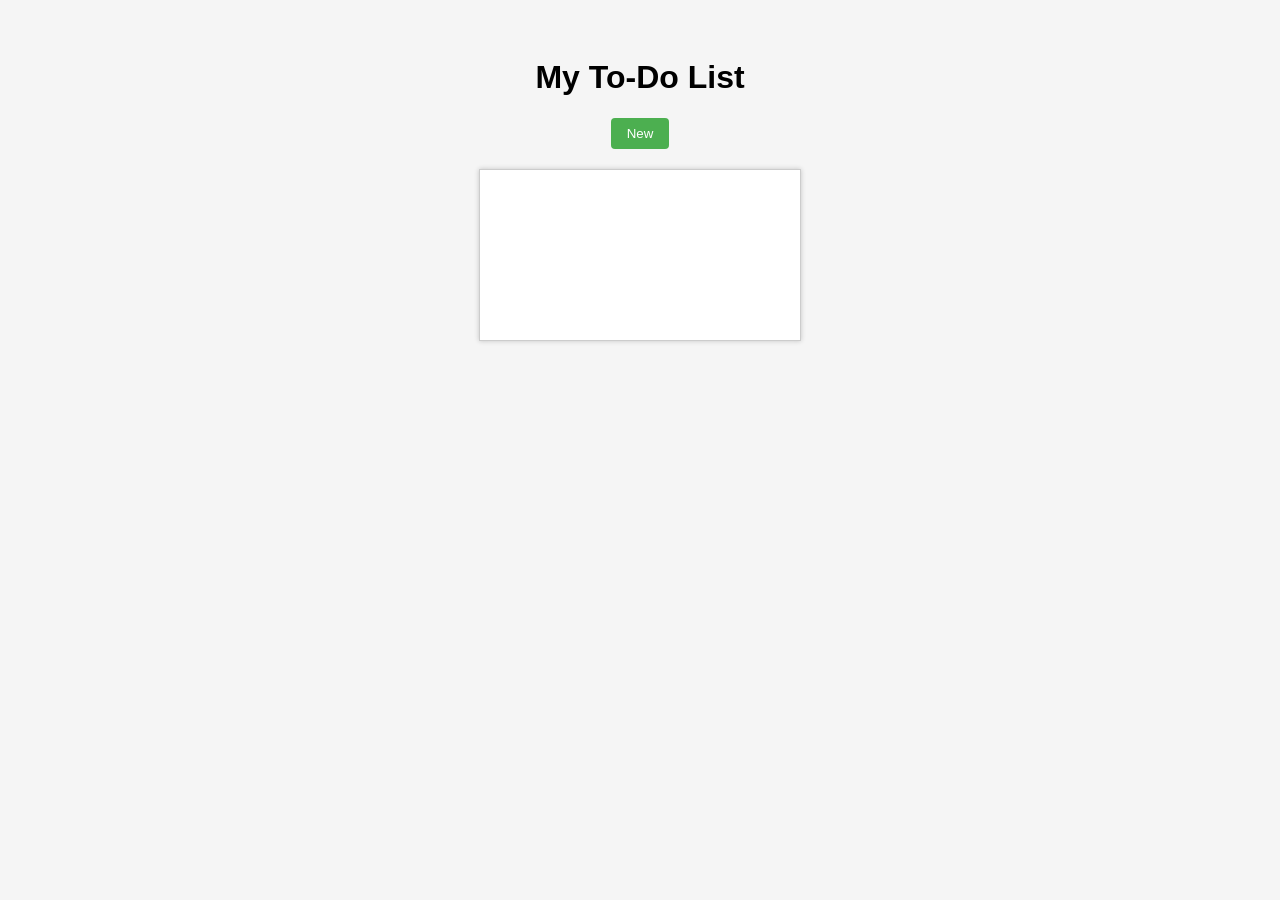
<file: cell03/ex03/index.html>
<!DOCTYPE html>
<html lang="en">
<head>
<meta charset="UTF-8">
<title>Mini To-Do List</title>
<style>
  body {
    font-family: Arial, sans-serif;
    text-align: center;
    padding-top: 30px;
    background: #f5f5f5;
  }
  #ft_list {
    margin: 20px auto;
    width: 300px;
    min-height: 150px;
    background: #fff;
    border: 1px solid #ccc;
    padding: 10px;
    box-shadow: 0 0 5px rgba(0,0,0,0.2);
  }
  #ft_list div {
    background: #e0e0e0;
    margin: 5px 0;
    padding: 8px;
    cursor: pointer;
    border-radius: 4px;
    transition: background 0.2s;
  }
  #ft_list div:hover {
    background: #d0d0d0;
  }
  #newBtn {
    padding: 8px 16px;
    border: none;
    background: #4caf50;
    color: white;
    cursor: pointer;
    border-radius: 4px;
  }
  #newBtn:hover {
    background: #45a049;
  }
</style>
</head>
<body>

<h1>My To-Do List</h1>
<button id="newBtn">New</button>

<div id="ft_list"></div>

<script src="todo.js"></script>
</body>
</html>
</file>
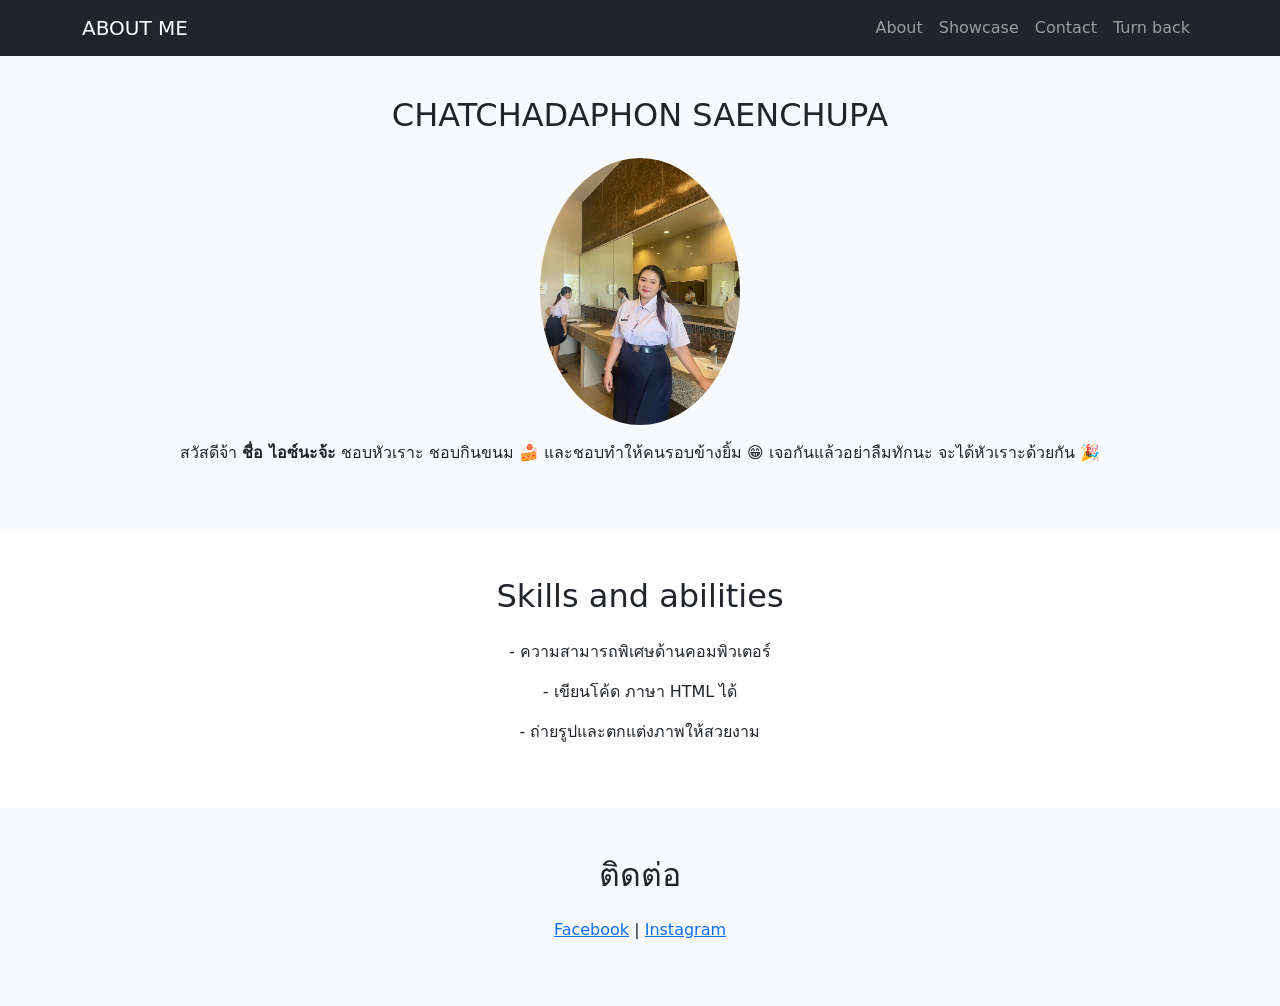
<file: rush/chat.html>
<!DOCTYPE html>
<html lang="th">
<head>
  <meta charset="UTF-8">
  <meta name="viewport" content="width=device-width, initial-scale=1">
  <title>CHATCHADAPHON</title>
  <link href="https://cdn.jsdelivr.net/npm/bootstrap@5.3.2/dist/css/bootstrap.min.css" rel="stylesheet">
</head>
<body>

<!-- Navbar -->
<nav class="navbar navbar-expand-lg navbar-dark bg-dark fixed-top">
  <div class="container">
    <a class="navbar-brand" href="#">ABOUT ME</a>
    <button class="navbar-toggler" type="button" data-bs-toggle="collapse" data-bs-target="#navbarNav">
      <span class="navbar-toggler-icon"></span>
    </button>
    <div class="collapse navbar-collapse" id="navbarNav">
      <ul class="navbar-nav ms-auto">
        <li class="nav-item"><a class="nav-link" href="#about">About</a></li>
        <li class="nav-item"><a class="nav-link" href="#showcase">Showcase</a></li>
        <li class="nav-item"><a class="nav-link" href="#contact">Contact</a></li>
         <li class="nav-item"><a class="nav-link" href="mom.html">Turn back</a></li>
      </ul>
    </div>
  </div>
</nav>

<!-- About -->
<section id="about" class="py-5 mt-5 bg-light text-center">
  <div class="container">
    <h2 class="mb-4">CHATCHADAPHON SAENCHUPA</h2>
    <img src="899.jpg" class="rounded-circle mb-3" alt="Person 1" width="200">
    <p>สวัสดีจ้า <strong>ชื่อ ไอซ์นะจ้ะ</strong> ชอบหัวเราะ ชอบกินขนม 🍰 และชอบทำให้คนรอบข้างยิ้ม 😁
เจอกันแล้วอย่าลืมทักนะ จะได้หัวเราะด้วยกัน 🎉 </p>
  </div>
</section>

<!-- Showcase -->
<section id="showcase" class="py-5 text-center">
  <div class="container">
    <h2 class="mb-4">Skills and abilities</h2>
    <p>- ความสามารถพิเศษด้านคอมพิวเตอร์</p>
    <p>- เขียนโค้ด ภาษา  HTML ได้</p>
    <p>- ถ่ายรูปและตกแต่งภาพให้สวยงาม</p>
  </div>
</section>

<!-- Contact -->
<section id="contact" class="py-5 bg-light text-center">
  <div class="container">
    <h2 class="mb-4">ติดต่อ</h2>
    <p>
      <a href="https://www.facebook.com/chachdaphr.149286?locale=th_TH" target="_blank">Facebook</a> |
      <a href="https://www.instagram.com/chatchadaphon_1122/" target="_blank">Instagram</a>
    </p>
  </div>
</section>

<script src="https://cdn.jsdelivr.net/npm/bootstrap@5.3.2/dist/js/bootstrap.bundle.min.js"></script>
</body>
</html>
</file>
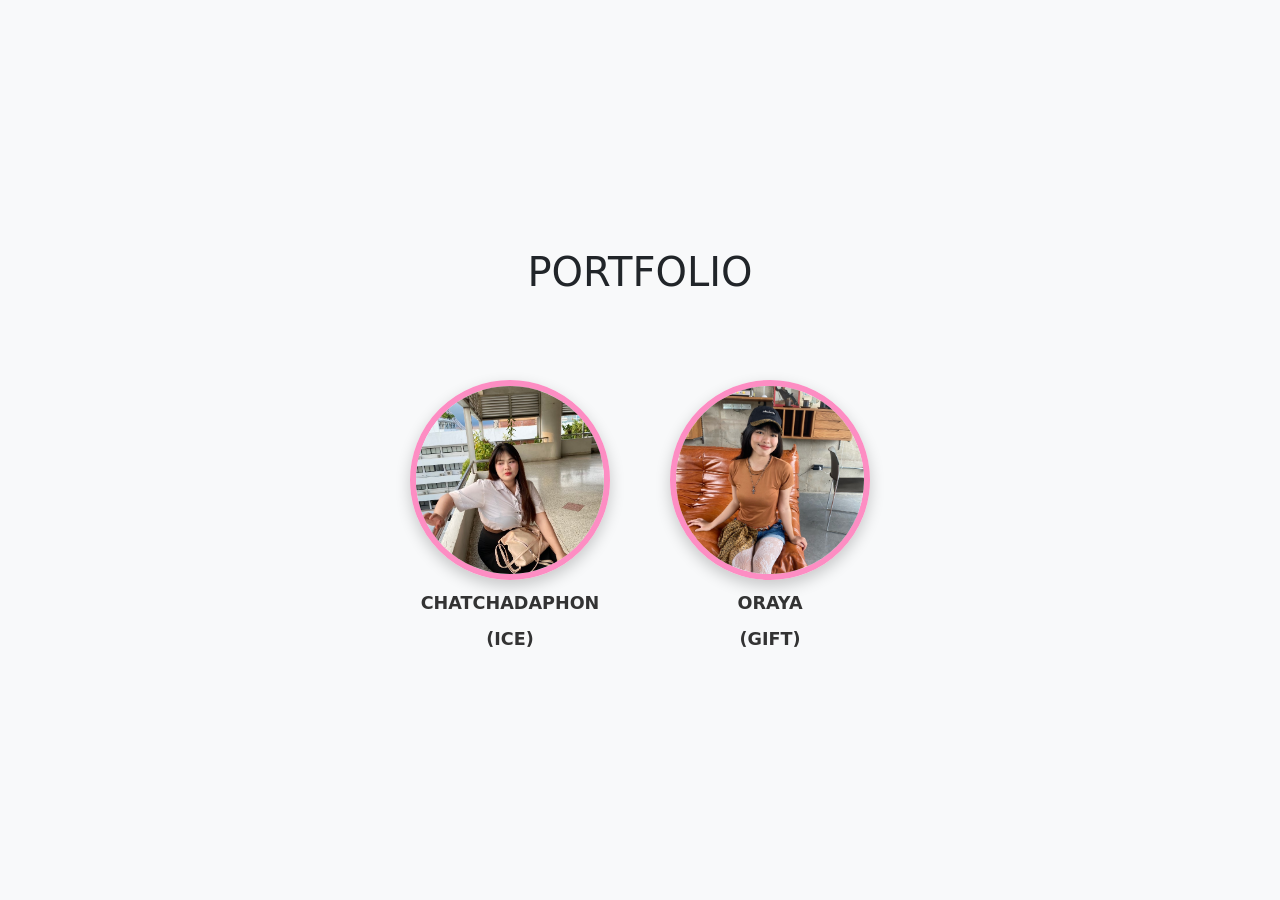
<file: rush/mom.html>
<!DOCTYPE html>
<html lang="th">
<head>
  <meta charset="UTF-8">
  <meta name="viewport" content="width=device-width, initial-scale=1">
  <title>Portfolio</title>
  <link href="https://cdn.jsdelivr.net/npm/bootstrap@5.3.2/dist/css/bootstrap.min.css" rel="stylesheet">
</head>
<body class="bg-light text-center d-flex flex-column justify-content-center vh-100">

  <div class="container">
    <h1 class="mb-4">PORTFOLIO</h1>
   <!DOCTYPE html>
<html lang="th">
<head>
  <meta charset="UTF-8">
  <meta name="viewport" content="width=device-width, initial-scale=1">
  <title>สองคนกึ่งกลางเว็บ</title>
  <style>
    /* ===== จัดให้อยู่กึ่งกลางทั้งแนวตั้ง-แนวนอน ===== */
    body {
      background: #f7f7f7;
      display: flex;
      justify-content: center;   /* จัดแนวนอนกลาง */
      align-items: center;       /* จัดแนวตั้งกลาง */
      height: 100vh;             /* สูงเต็มหน้าจอ */
      margin: 0;
    }

    /* ===== จัดกลุ่มสองคนให้อยู่ข้างกัน และปรับระยะ ===== */
    .container {
      display: flex;
      gap: 60px;                 /* ระยะห่างระหว่างรูป */
      flex-wrap: wrap;           /* ถ้าหน้าจอเล็กให้ขึ้นบรรทัดใหม่ */
      justify-content: center;
    }

    /* ===== สไตล์กรอบวงกลม ===== */
    .circle-frame {
      width: 200px;              /* ขนาดกรอบ */
      height: 200px;
      border-radius: 50%;        /* ทำให้เป็นวงกลม */
      overflow: hidden;
      border: 6px solid #fd8dc3; /* สีเส้นขอบ */
      box-shadow: 0 6px 15px rgba(0,0,0,0.2);
      transition: transform 0.3s ease;
      cursor: pointer;
    }

    .circle-frame:hover {
      transform: scale(1.08);
    }

    .circle-frame img {
      width: 100%;
      height: 100%;
      object-fit: cover;
      display: block;
    }

    /* ชื่อใต้รูป */
    .name {
      text-align: center;
      margin-top: 10px;
      font-weight: bold;
      font-size: 1.1rem;
      color: #333;
    }
  </style>
</head>
<body>

  <div class="container">
    <div>
      <a href="chat.html" target="_blank">
        <div class="circle-frame">
          <img src="1258.jpg" alt="คนที่ 1">
        </div>
      </a>
      <div class="name">CHATCHADAPHON </div>
       <div class="name">(ICE) </div>
    </div>

    <!-- คนที่ 2 -->
    <div>
      <a href="ore.html" target="_blank">
        <div class="circle-frame">
          <img src="1800.jpg" alt="คนที่ 2">
        </div>
      </a>
      <div class="name">ORAYA</div>
      <div class="name">(GIFT) </div>
    </div>
  </div>

</body>
</html>


</body>
</html>
</file>
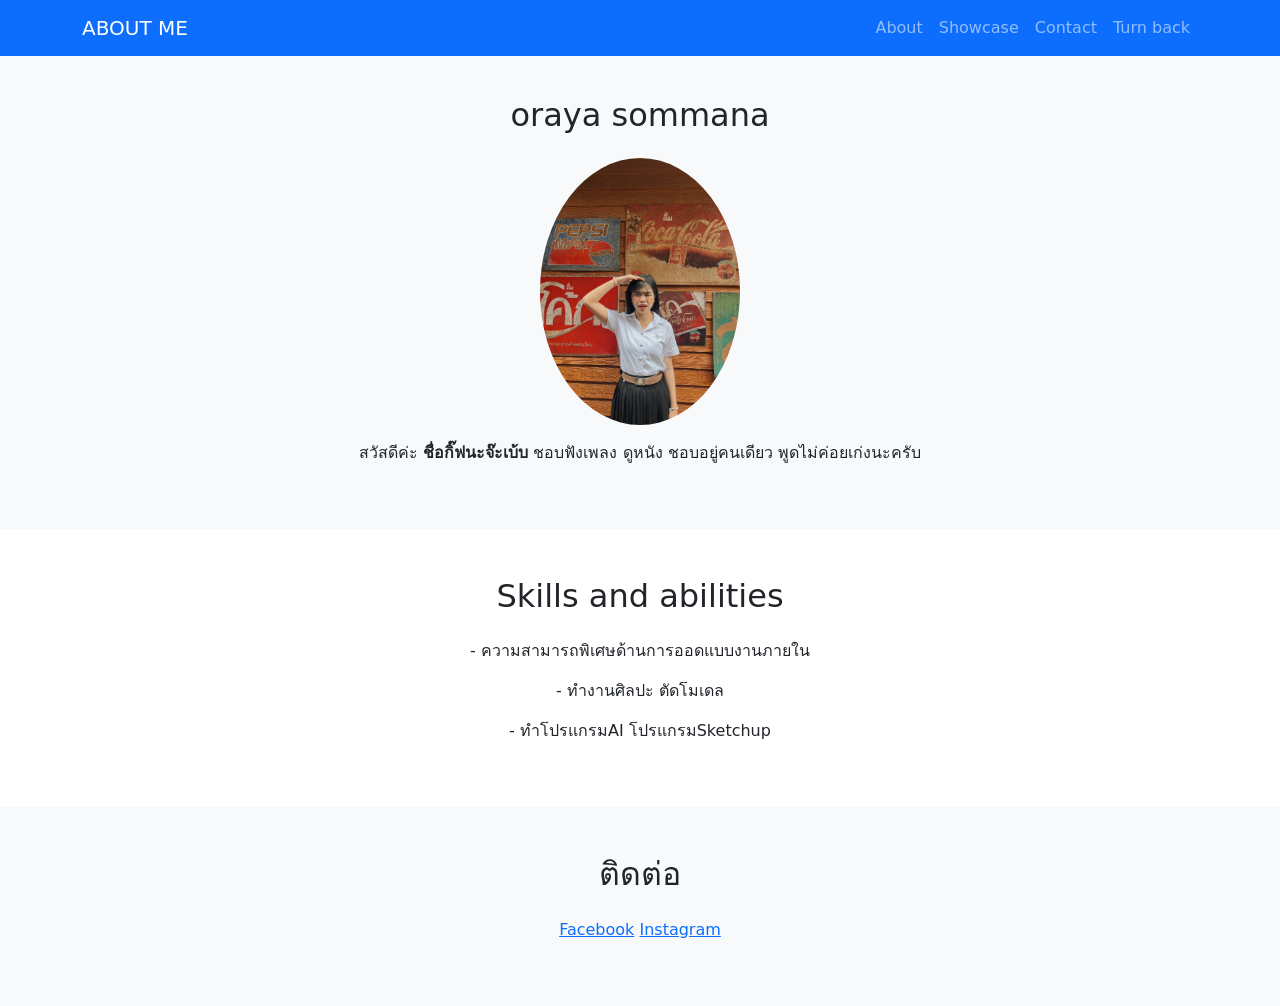
<file: rush/ore.html>
<!DOCTYPE html>
<html lang="th">
<head>
  <meta charset="UTF-8">
  <meta name="viewport" content="width=device-width, initial-scale=1">
  <title>ORAYA</title>
  <link href="https://cdn.jsdelivr.net/npm/bootstrap@5.3.2/dist/css/bootstrap.min.css" rel="stylesheet">
</head>
<body>

<nav class="navbar navbar-expand-lg navbar-dark bg-primary fixed-top">
  <div class="container">
    <a class="navbar-brand" href="#">ABOUT ME </a>
    <button class="navbar-toggler" type="button" data-bs-toggle="collapse" data-bs-target="#navbarNav">
      <span class="navbar-toggler-icon"></span>
    </button>
    <div class="collapse navbar-collapse" id="navbarNav">
      <ul class="navbar-nav ms-auto">
        <li class="nav-item"><a class="nav-link" href="#about">About</a></li>
        <li class="nav-item"><a class="nav-link" href="#showcase">Showcase</a></li>
        <li class="nav-item"><a class="nav-link" href="#contact">Contact</a></li>
         <li class="nav-item"><a class="nav-link" href="mom.html">Turn back</a></ul>
    </div>
  </div>
</nav>

<section id="about" class="py-5 mt-5 bg-light text-center">
  <div class="container">
    <h2 class="mb-4">oraya sommana</h2>
    <img src="S__18038791.jpg" class="rounded-circle mb-3" alt="Person 2" width="200">
    <p>สวัสดีค่ะ  <strong>ชื่อกิ๊ฟนะจ๊ะเบ้บ</strong> ชอบฟังเพลง ดูหนัง ชอบอยู่คนเดียว พูดไม่ค่อยเก่งนะครับ </p>
  </div>
</section>

<section id="showcase" class="py-5 text-center">
  <div class="container">
    <h2 class="mb-4">Skills and abilities</h2>
    <p>- ความสามารถพิเศษด้านการออดแบบงานภายใน</p>
    <p>- ทำงานศิลปะ ตัดโมเดล</p>
    <p>- ทำโปรแกรมAI โปรแกรมSketchup</p>
  </div>
</section>

<section id="contact" class="py-5 bg-light text-center">
  <div class="container">
    <h2 class="mb-4">ติดต่อ</h2>
    <p>
      <a href=https://www.facebook.com/oraya.sommana target="_blank">Facebook</a>
      <a href="https://www.instagram.com/giveon_gift/" target="_blank">Instagram</a>
    </p>
  </div>
</section>

<script src="https://cdn.jsdelivr.net/npm/bootstrap@5.3.2/dist/js/bootstrap.bundle.min.js"></script>
</body>
</html>
</file>
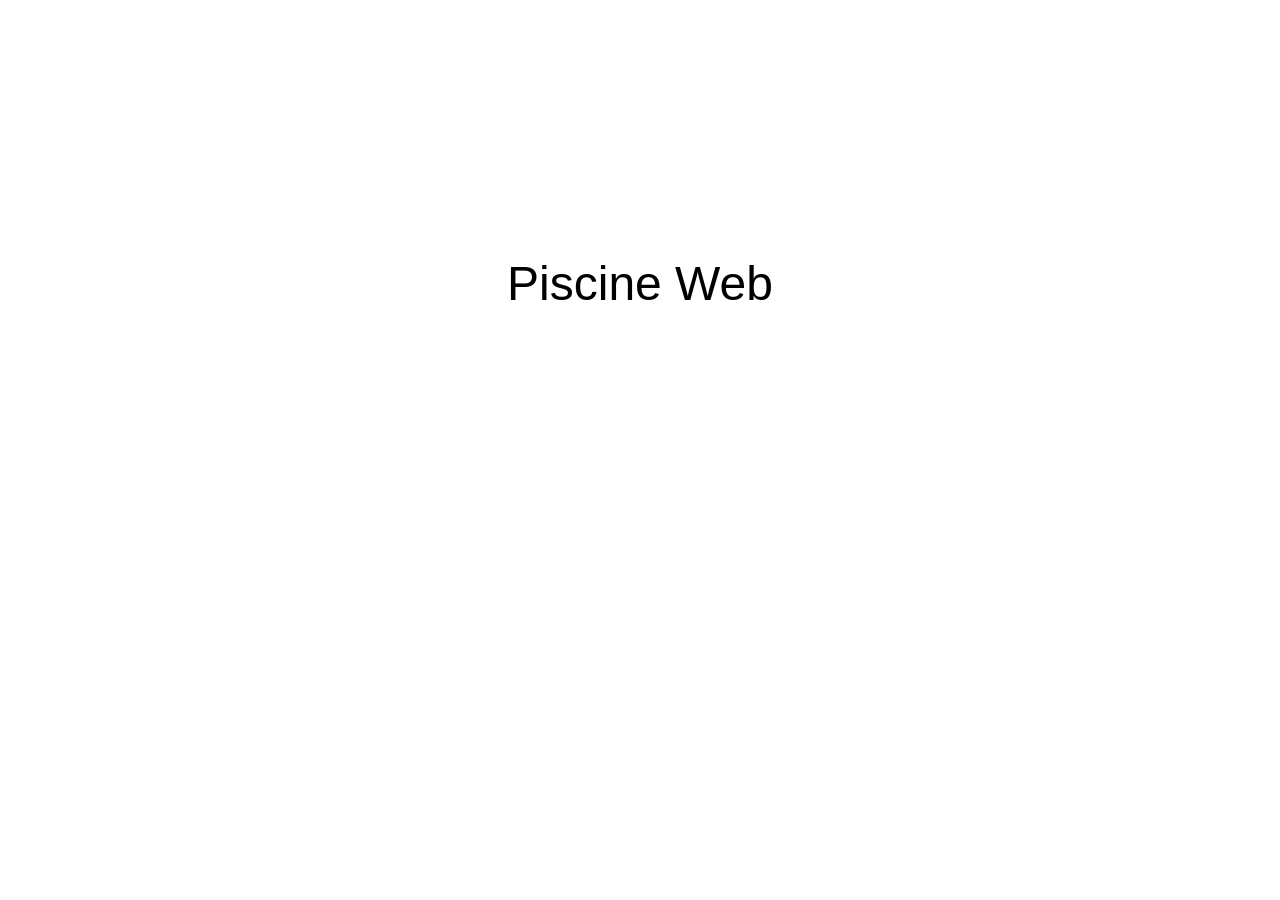
<file: cell01/ex01/ piscineweb.html>
<!DOCTYPE html>
<html lang="en">
<head>
    <meta charset="UTF-8">
    <title>Piscine Web</title>
    <style>
        body {
            text-align: center;
            margin-top: 20%;
            font-size: 48px;
            font-family: Arial, sans-serif;
        }
    </style>
</head>
<body>
    Piscine Web
</body>
</html>
</file>
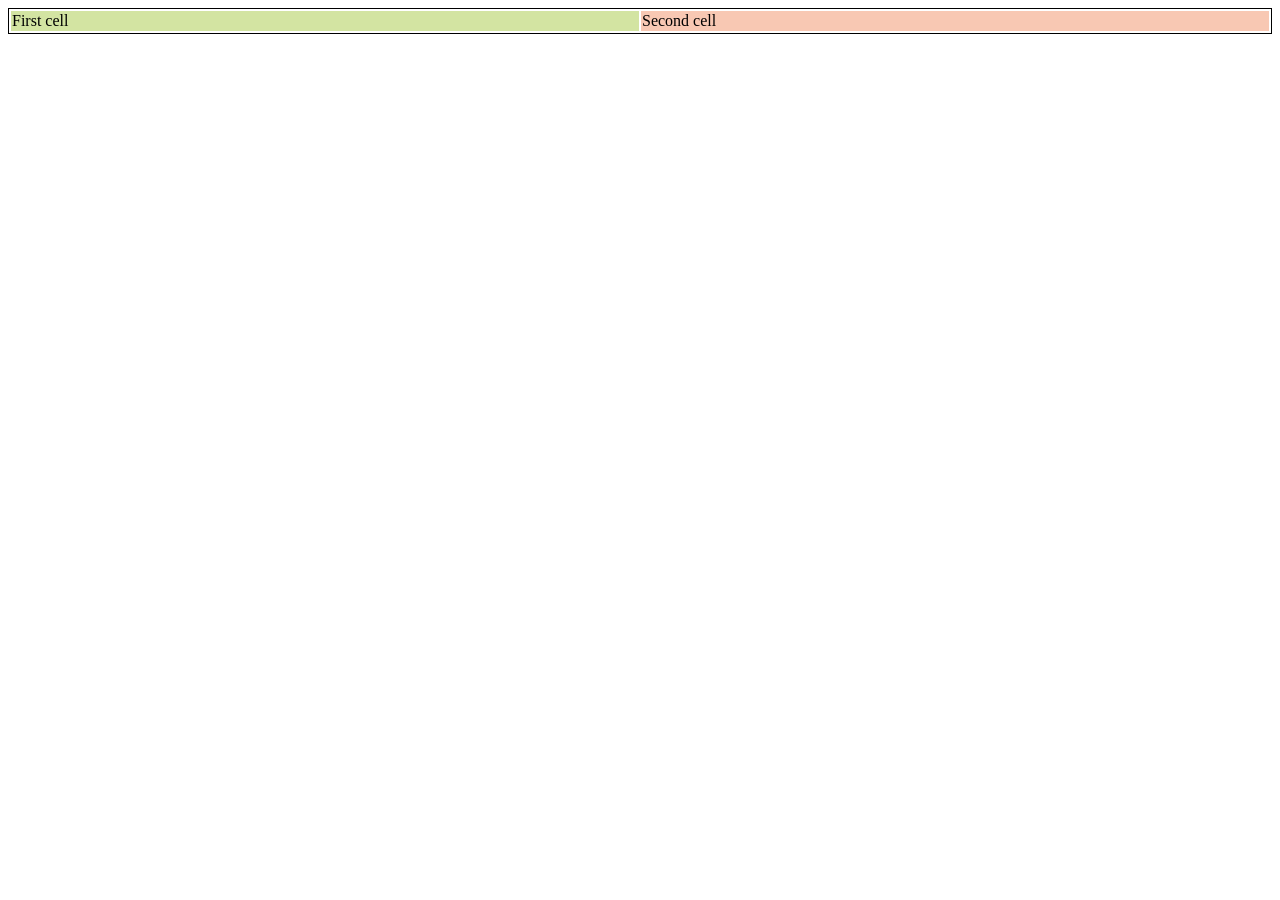
<file: cell01/ex05/ tab.html>
<!DOCTYPE html>
<html lang="en">
<head>
    <meta charset="UTF-8">
    <title>Exercise 05: Tab</title>
</head>
<body>

    <table style="width:100%; border: 1px solid black;">
        <tr>
            <td style="background-color: #D3E4A2; width: 50%;">
                First cell
            </td>
            <td style="background-color: #F8C8B3; width: 50%;">
                Second cell
            </td>
        </tr>
    </table>

</body>
</html>
</file>
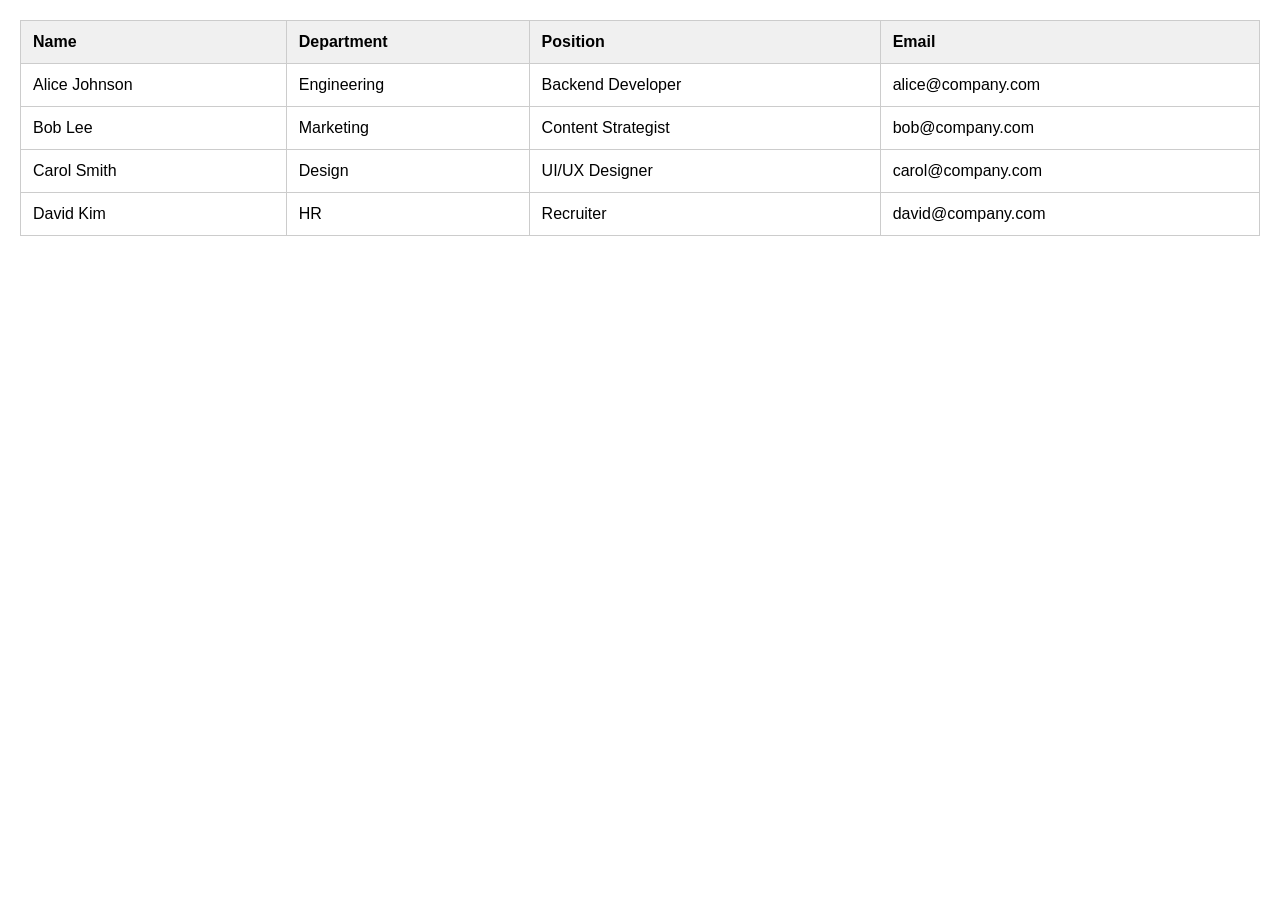
<file: cell01/ex06/responsive.html>
<!DOCTYPE html>
<html lang="en">
<head>
    <meta charset="UTF-8">
    <meta name="viewport" content="width=device-width, initial-scale=1.0">
    <title>Responsive Table</title>
    <style>
        /* ตั้งค่าหน้าจอให้เต็ม */
        html, body {
            margin: 0;
            padding: 0;
            width: 100%;
            height: 100%;
            font-family: Arial, sans-serif;
            box-sizing: border-box;
        }

        /* ตรงนี้คือ container ที่ครอบตาราง */
        .table-container {
            width: 100%;
            height: 100%;
            padding: 20px;
            box-sizing: border-box;
        }

        /* สไตล์ของตาราง */
        table {
            width: 100%;
            border-collapse: collapse;
        }

        th, td {
            border: 1px solid #ccc;
            padding: 12px;
            text-align: left;
        }

        thead {
            background-color: #f0f0f0;
        }

        /* Responsive table: แสดงแบบ block บนหน้าจอเล็ก */
        @media (max-width: 768px) {
            table, thead, tbody, th, td, tr {
                display: block;
                width: 100%;
            }

            thead {
                display: none;
            }

            tr {
                margin-bottom: 15px;
                border: 1px solid #ddd;
                padding: 10px;
                background: #fff;
            }

            td {
                border: none;
                border-bottom: 1px solid #eee;
                position: relative;
                padding-left: 50%;
            }

            td::before {
                position: absolute;
                top: 12px;
                left: 12px;
                width: 45%;
                padding-right: 10px;
                white-space: nowrap;
                font-weight: bold;
                content: attr(data-label);
            }
        }
    </style>
</head>
<body>
    <div class="table-container">
        <table>
            <thead>
                <tr>
                    <th>Name</th>
                    <th>Department</th>
                    <th>Position</th>
                    <th>Email</th>
                </tr>
            </thead>
            <tbody>
                <tr>
                    <td data-label="Name">Alice Johnson</td>
                    <td data-label="Department">Engineering</td>
                    <td data-label="Position">Backend Developer</td>
                    <td data-label="Email">alice@company.com</td>
                </tr>
                <tr>
                    <td data-label="Name">Bob Lee</td>
                    <td data-label="Department">Marketing</td>
                    <td data-label="Position">Content Strategist</td>
                    <td data-label="Email">bob@company.com</td>
                </tr>
                <tr>
                    <td data-label="Name">Carol Smith</td>
                    <td data-label="Department">Design</td>
                    <td data-label="Position">UI/UX Designer</td>
                    <td data-label="Email">carol@company.com</td>
                </tr>
                <tr>
                    <td data-label="Name">David Kim</td>
                    <td data-label="Department">HR</td>
                    <td data-label="Position">Recruiter</td>
                    <td data-label="Email">david@company.com</td>
                </tr>
            </tbody>
        </table>
    </div>
</body>
</html>
</file>
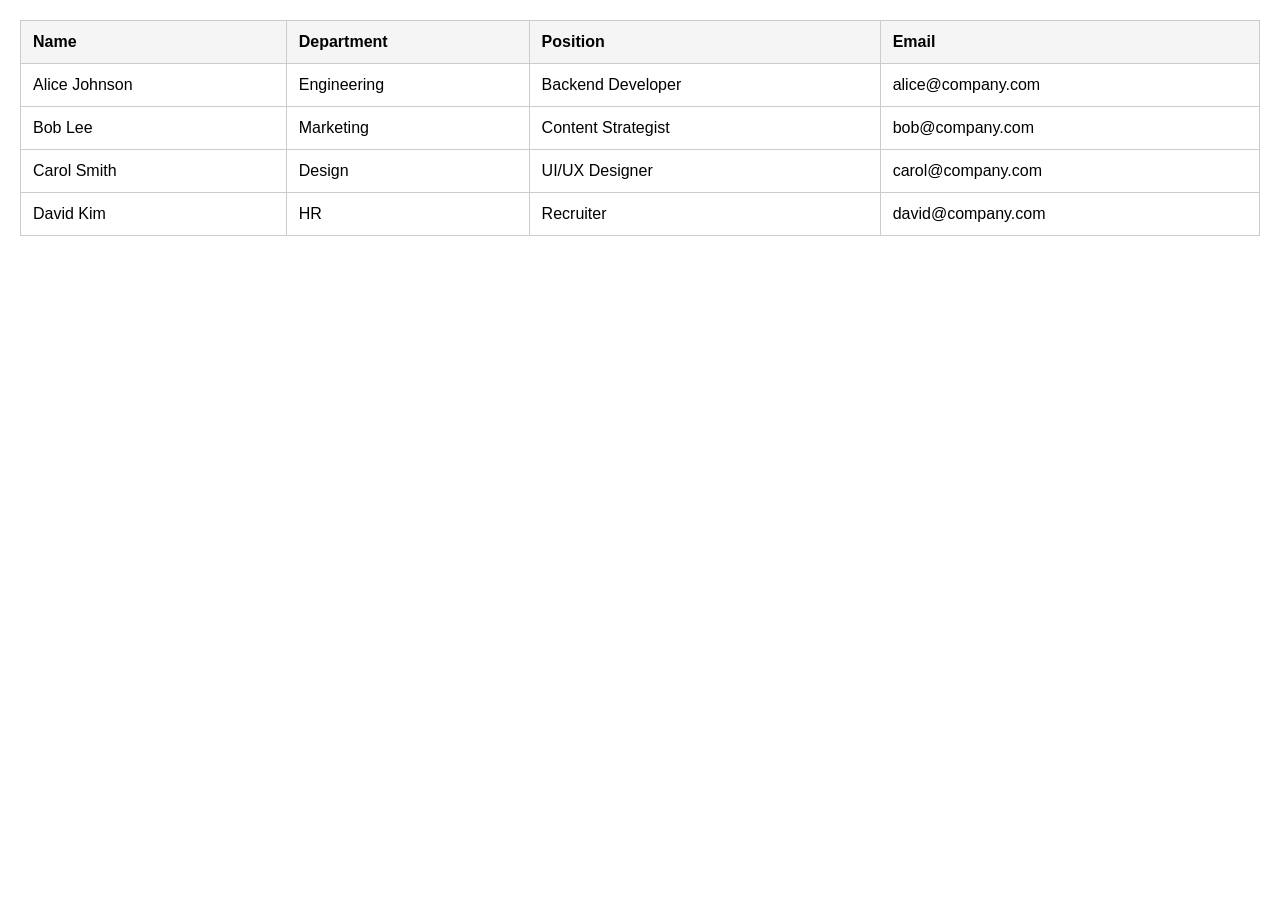
<file: cell02/ex00/responsive.html>
<!DOCTYPE html>
<html lang="en">
<head>
    <meta charset="UTF-8">
    <meta name="viewport" content="width=device-width, initial-scale=1.0">
    <title>Improved Responsive Table</title>
    <!-- เชื่อมต่อกับไฟล์ CSS -->
    <link rel="stylesheet" href="responsive.css">
</head>
<body>
    <div class="table-container">
        <table>
            <thead>
                <tr>
                    <th>Name</th>
                    <th>Department</th>
                    <th>Position</th>
                    <th>Email</th>
                </tr>
            </thead>
            <tbody>
                <tr>
                    <td data-label="Name">Alice Johnson</td>
                    <td data-label="Department">Engineering</td>
                    <td data-label="Position">Backend Developer</td>
                    <td data-label="Email">alice@company.com</td>
                </tr>
                <tr>
                    <td data-label="Name">Bob Lee</td>
                    <td data-label="Department">Marketing</td>
                    <td data-label="Position">Content Strategist</td>
                    <td data-label="Email">bob@company.com</td>
                </tr>
                <tr>
                    <td data-label="Name">Carol Smith</td>
                    <td data-label="Department">Design</td>
                    <td data-label="Position">UI/UX Designer</td>
                    <td data-label="Email">carol@company.com</td>
                </tr>
                <tr>
                    <td data-label="Name">David Kim</td>
                    <td data-label="Department">HR</td>
                    <td data-label="Position">Recruiter</td>
                    <td data-label="Email">david@company.com</td>
                </tr>
            </tbody>
        </table>
    </div>
</body>
</html>
</file>
<file: cell02/ex00/responsive.css>
/* กำหนดให้ตารางคลุมเต็มหน้าเว็บ */
html, body {
    margin: 0;
    padding: 0;
    width: 100%;
    height: 100%;
    box-sizing: border-box;
    font-family: Arial, sans-serif;
}

/* Container ครอบตาราง */
.table-container {
    width: 100%;
    height: 100%;
    padding: 20px;
    box-sizing: border-box;
}

/* สไตล์ตารางปกติ */
table {
    width: 100%;
    border-collapse: collapse;
    background-color: #fff;
}

th, td {
    border: 1px solid #ccc;
    padding: 12px;
    text-align: left;
    word-break: break-word;
}

thead {
    background-color: #f5f5f5;
}

/* Responsive: แสดงแบบ block บนหน้าจอเล็ก */
@media (max-width: 768px) {
    table, thead, tbody, th, td, tr {
        display: block;
        width: 100%;
    }

    thead {
        display: none; /* ซ่อนหัวตารางบนมือถือ */
    }

    tr {
        margin-bottom: 15px;
        border: 1px solid #ddd;
        padding: 10px;
        background-color: #fafafa;
    }

    td {
        border: none;
        border-bottom: 1px solid #eee;
        position: relative;
        padding-left: 50%;
    }

    td::before {
        position: absolute;
        top: 12px;
        left: 12px;
        width: 45%;
        padding-right: 10px;
        white-space: nowrap;
        font-weight: bold;
        content: attr(data-label);
    }
}
</file>
